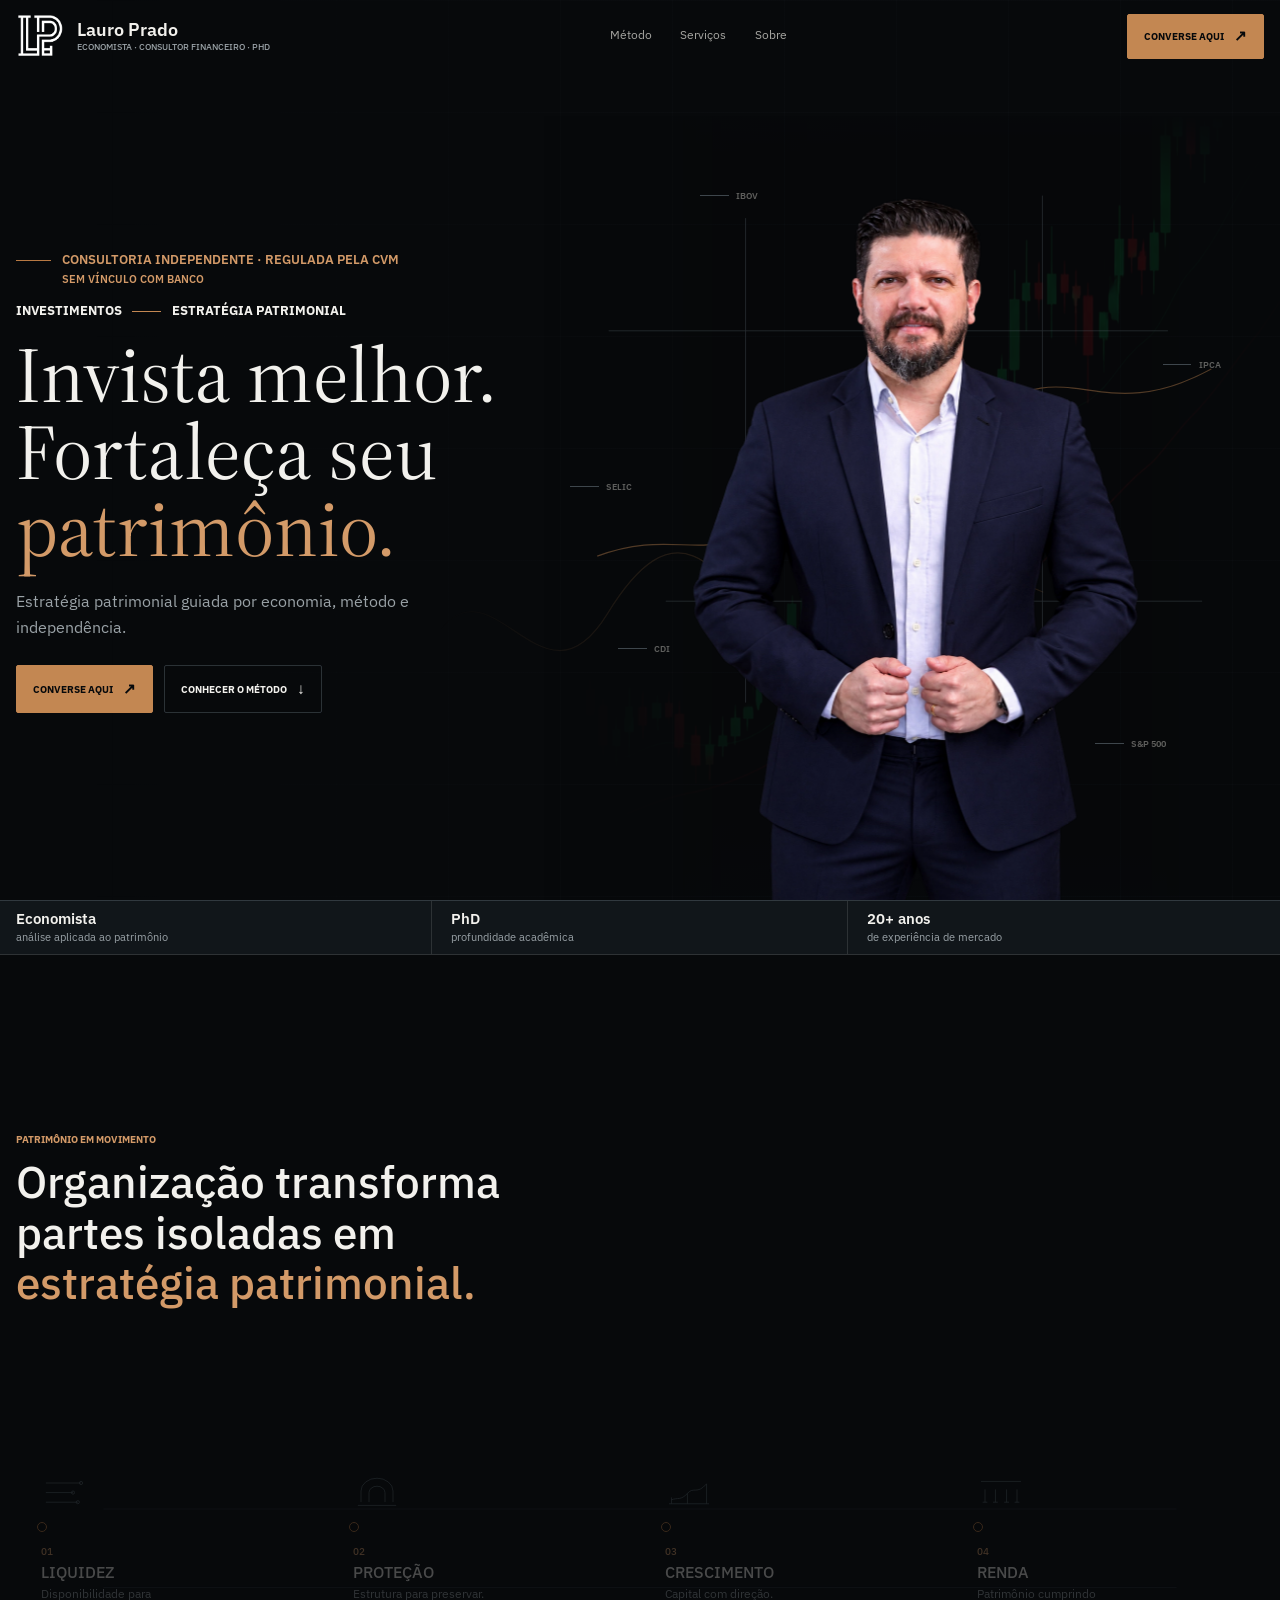
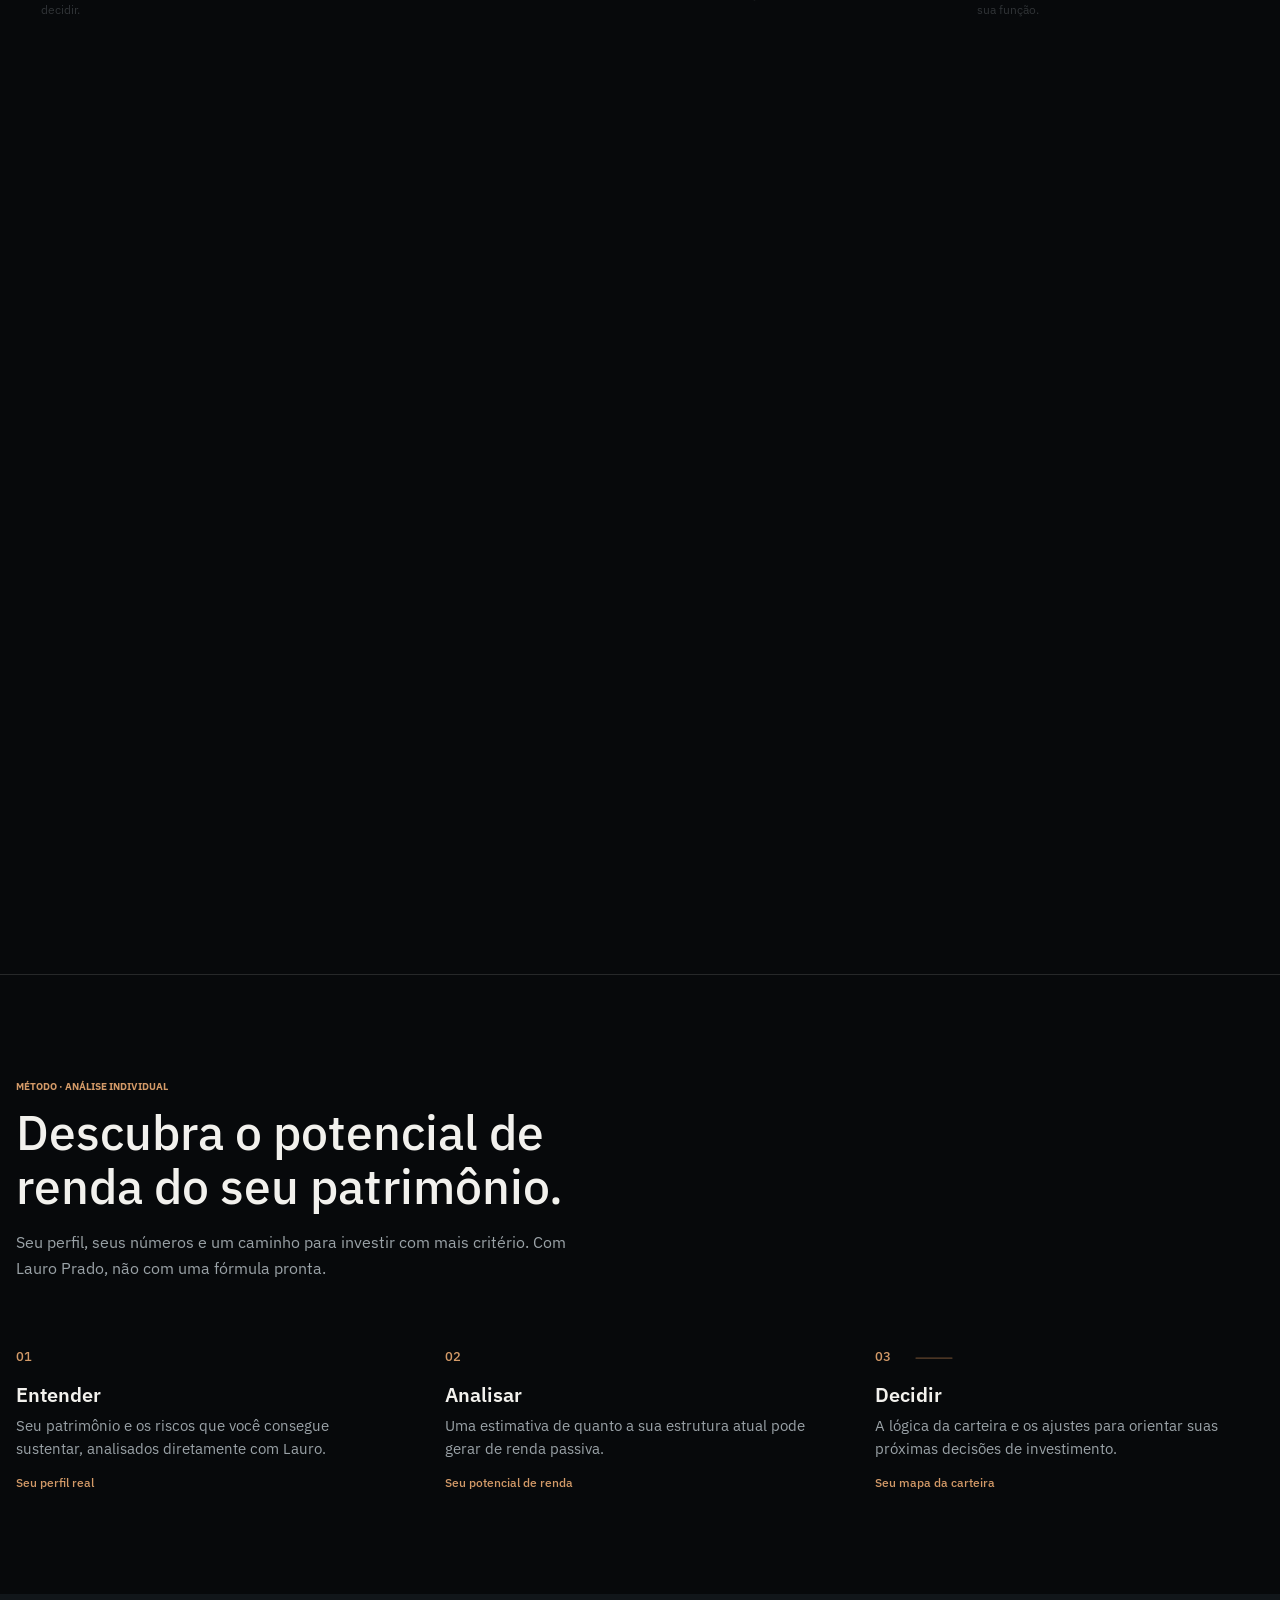
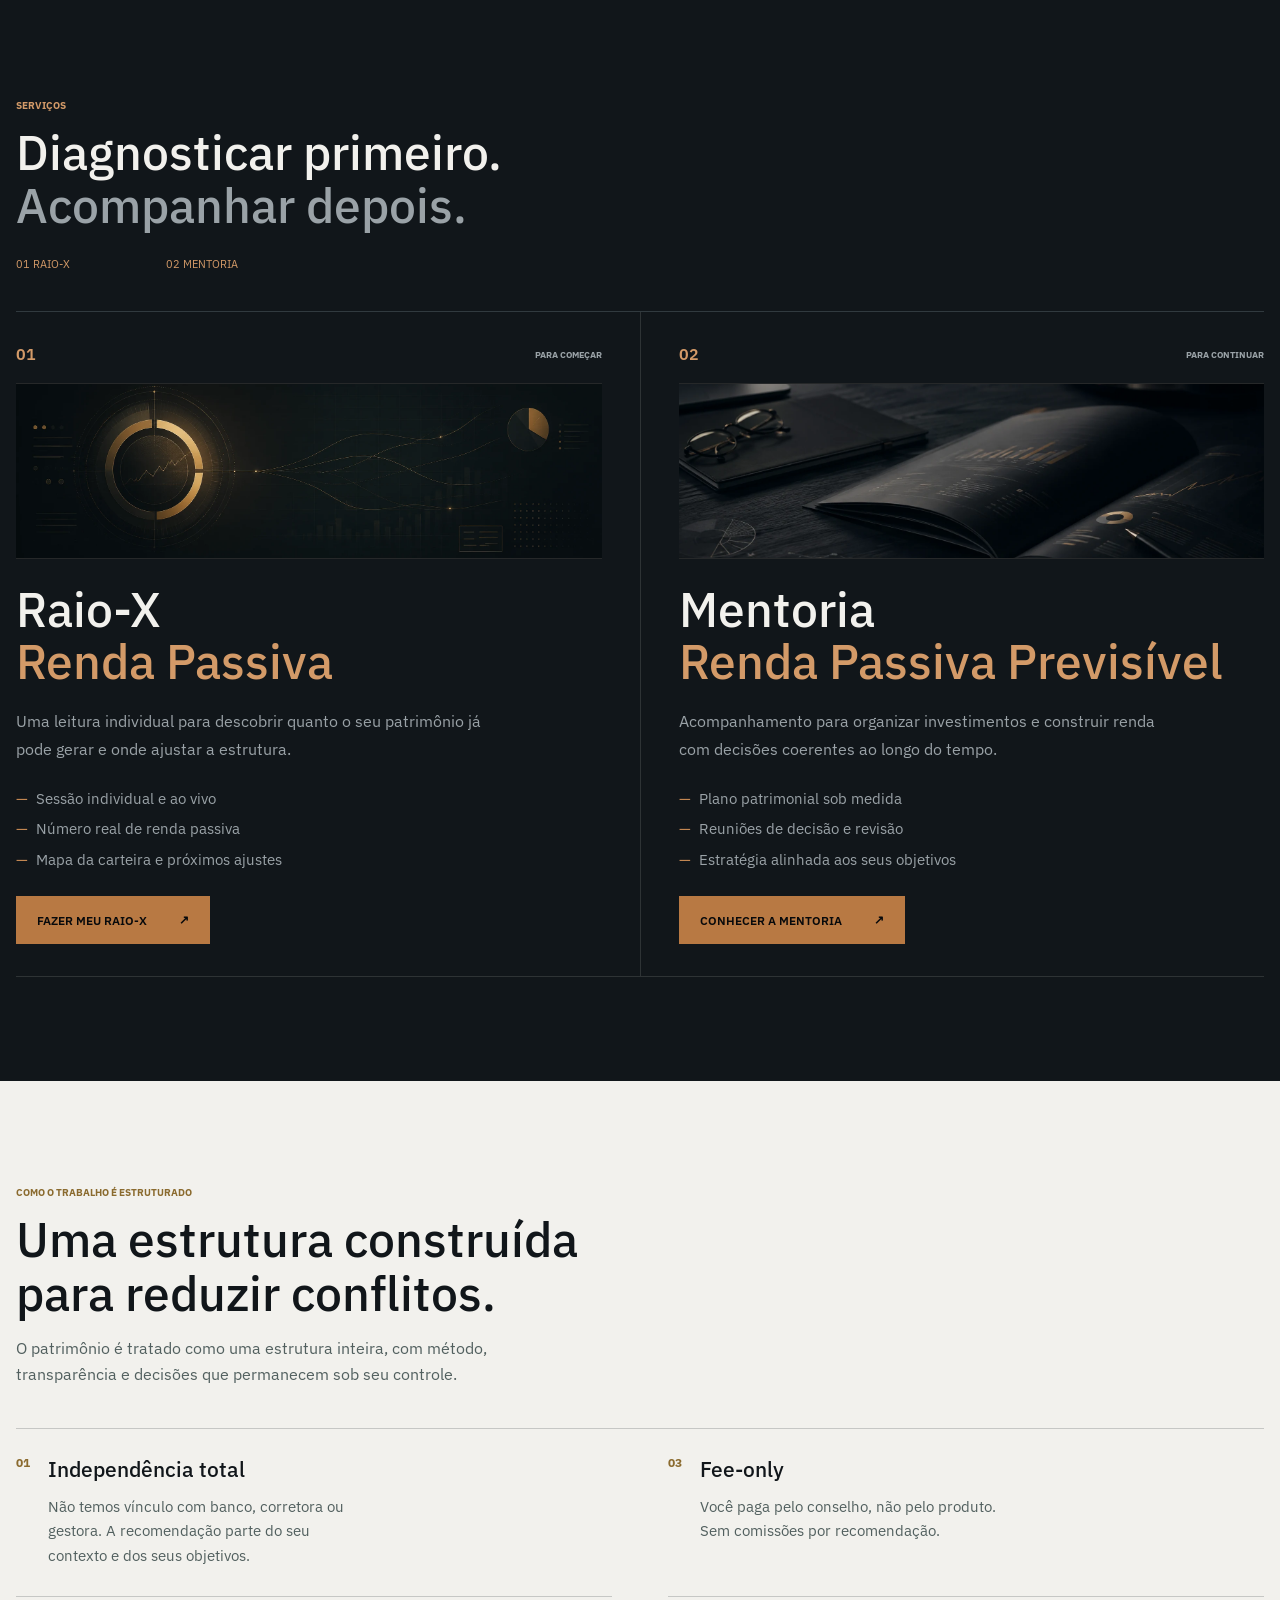
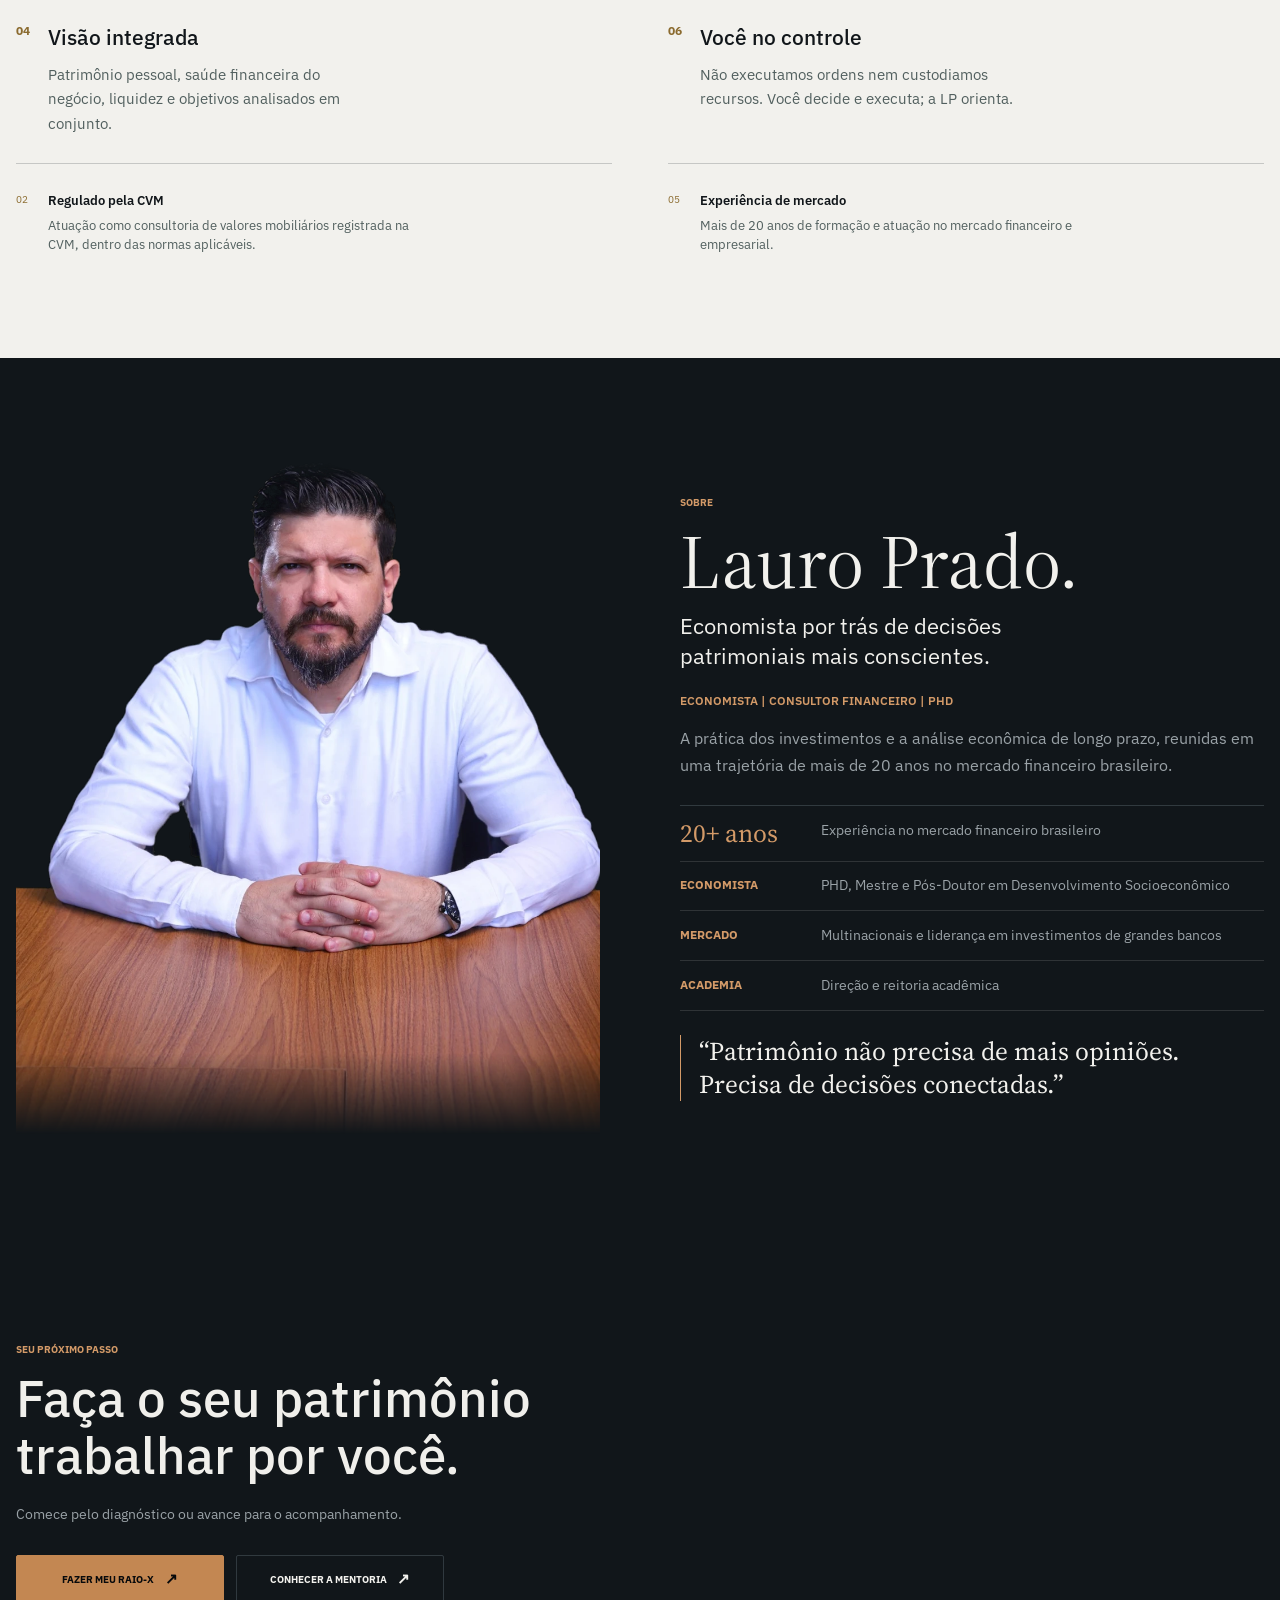
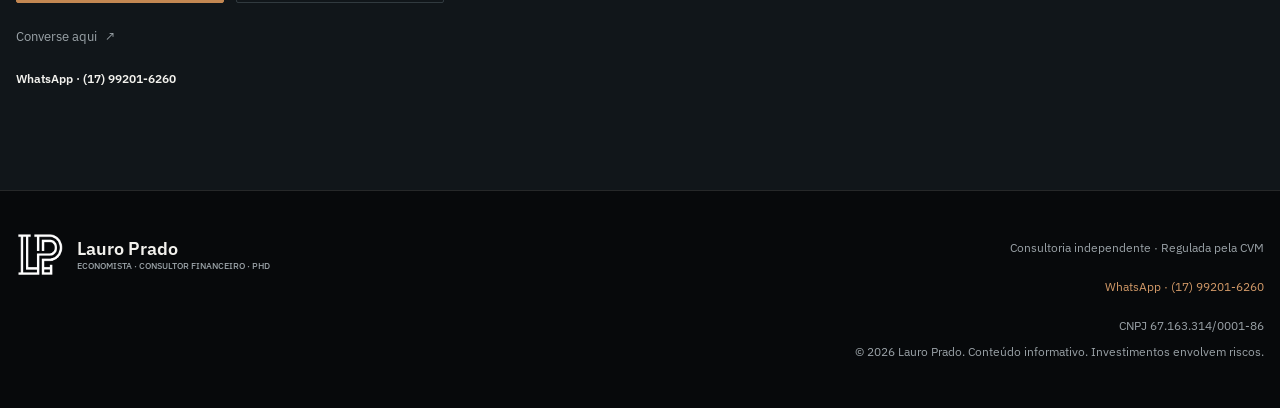
<file: index.html>
<!DOCTYPE html><html lang="pt-BR"><head><meta charset="UTF-8"><meta name="viewport" content="width=device-width"><meta name="theme-color" content="#07090B"><meta name="referrer" content="strict-origin-when-cross-origin"><meta name="description" content="Estratégia independente para organizar investimentos e transformar patrimônio em renda passiva previsível."><meta property="og:title" content="Lauro Prado | Invista melhor. Fortaleça seu patrimônio."><meta property="og:description" content="Organize seus investimentos, reduza decisões no escuro e busque crescimento patrimonial com estratégia."><meta property="og:image" content="/og.png"><link rel="preconnect" href="https://fonts.googleapis.com"><link rel="preconnect" href="https://fonts.gstatic.com" crossorigin><link rel="stylesheet" href="https://fonts.googleapis.com/css2?family=IBM+Plex+Sans:wght@400;500;600;700&family=Source+Serif+4:opsz,wght@8..60,400;8..60,500;8..60,600&display=swap"><title>Lauro Prado | Invista melhor. Fortaleça seu patrimônio.</title><link rel="stylesheet" href="/assets/index.ELsIcAwM.css"></head><body><header class="site-header"><a class="brand" href="#inicio" aria-label="Lauro Prado, início"><span class="brand-mark"><img src="/logo-mark-transparent.png" alt=""></span><span class="brand-name"><strong>Lauro Prado</strong><small>Economista · Consultor financeiro · PHD</small></span></a><nav class="desktop-nav" aria-label="Navegação principal"><a href="#metodo">Método</a><a href="#solucoes">Serviços</a><a href="#sobre">Sobre</a></nav><a class="header-cta" href="https://wa.me/5517992016260?text=Ol%C3%A1%2C%20Lauro.%20Gostaria%20de%20conversar%20sobre%20meu%20patrim%C3%B4nio." target="_blank" rel="noopener noreferrer">Converse aqui <span aria-hidden="true">↗︎</span></a><button class="menu-button" type="button" aria-label="Abrir menu" aria-controls="mobile-menu" aria-expanded="false"><span></span><span></span></button><nav id="mobile-menu" class="mobile-menu" aria-label="Menu mobile"><a href="#metodo">Método</a><a href="#solucoes">Serviços</a><a href="#sobre">Sobre</a><a class="header-cta" href="https://wa.me/5517992016260?text=Ol%C3%A1%2C%20Lauro.%20Gostaria%20de%20conversar%20sobre%20meu%20patrim%C3%B4nio." target="_blank" rel="noopener noreferrer">Converse aqui <span aria-hidden="true">↗︎</span></a></nav></header><main><section id="inicio" class="hero"><div class="hero-market" aria-hidden="true"><img src="/market-candles-hero.webp" alt="" width="1024" height="1400"></div><div class="hero-intelligence economic-intelligence-layer" aria-hidden="true"><span data-market="IBOV">IBOV</span><span data-market="IPCA">IPCA</span><span data-market="CDI">CDI</span><span data-market="S&P 500">S&amp;P 500</span><span data-market="SELIC">SELIC</span><svg class="economic-contours" viewBox="0 0 600 600" preserveAspectRatio="none"><path d="M40 180 H530 M90 420 H560 M160 80 V510 M420 60 V540"></path><path class="economic-curve" d="M30 380 C110 350 130 402 210 326 S310 312 375 254 S470 268 568 214"></path><circle cx="210" cy="326" r="3"></circle><circle cx="375" cy="254" r="3"></circle></svg></div><svg class="decision-line decision-line-hero" viewBox="0 0 1000 240" preserveAspectRatio="none" aria-hidden="true"><path class="decision-path" d="M0 128 C68 32 126 221 204 102 S332 36 402 144 S526 198 592 116 S704 70 772 104 S886 86 1000 72"></path></svg><div class="hero-copy"><p class="hero-regulatory"><span><strong>Consultoria independente · Regulada pela CVM</strong><small>Sem vínculo com banco</small></span></p><p class="eyebrow hero-eyebrow">Investimentos <i></i> Estratégia patrimonial</p><h1><span class="hero-title-line">Invista melhor.</span><span class="hero-title-line">Fortaleça seu</span><span class="hero-title-line"><em>patrimônio.</em></span></h1><p class="hero-lead">Estratégia patrimonial guiada por economia, método e independência.</p><div class="hero-actions"><a class="button button-gold" href="https://wa.me/5517992016260?text=Ol%C3%A1%2C%20Lauro.%20Gostaria%20de%20conversar%20sobre%20meu%20patrim%C3%B4nio." target="_blank" rel="noopener noreferrer">Converse aqui <span aria-hidden="true">↗︎</span></a><a class="button button-ghost" href="#metodo">Conhecer o método <span aria-hidden="true">↓</span></a></div></div><div class="hero-person"><picture><source media="(max-width: 719px)" srcset="/consultor-terno-final-560.webp"><img src="/consultor-terno-final-960.webp" alt="Lauro Prado, economista e estrategista patrimonial" width="960" height="1440" fetchpriority="high"></picture></div></section><section id="credenciais" class="authority-strip" aria-label="Credenciais de Lauro Prado"><div data-reveal><strong>Economista</strong><span>análise aplicada ao patrimônio</span></div><div data-reveal><strong>PhD</strong><span>profundidade acadêmica</span></div><div data-reveal><strong>20+ anos</strong><span>de experiência de mercado</span></div></section><section class="wealth-flow" aria-labelledby="wealth-flow-title"><div class="wealth-flow-sticky"><div class="wealth-flow-inner"><div class="wealth-copy"><p class="eyebrow">Patrimônio em movimento</p><h2 id="wealth-flow-title">Organização transforma partes isoladas em <em>estratégia patrimonial.</em></h2></div><div class="wealth-system" aria-label="Liquidez, proteção, crescimento e renda conectados em um sistema patrimonial"><svg class="wealth-diagram wealth-diagram-desktop" viewBox="0 0 1000 300" preserveAspectRatio="none" aria-hidden="true"><path class="wealth-guide" d="M70 150 H930 M70 220 H930"></path><path class="wealth-evolution" d="M20 66 C110 56 174 72 248 45 S366 38 438 43 S548 26 610 31 S732 14 796 19 S914 4 974 9"></path><path class="wealth-segment wealth-segment-1" d="M20 160 C100 160 180 132 270 160"></path><path class="wealth-segment wealth-segment-2" d="M270 160 C358 160 430 186 520 160"></path><path class="wealth-segment wealth-segment-3" d="M520 160 C610 160 680 132 770 160"></path></svg><svg class="wealth-diagram wealth-diagram-mobile" viewBox="0 0 320 600" preserveAspectRatio="none" aria-hidden="true"><path class="wealth-guide" d="M24 55 V541"></path><path class="wealth-evolution" d="M232 590 C246 534 226 480 250 428 S236 336 256 290 S244 210 263 150 S254 86 272 28"></path><path class="wealth-segment wealth-segment-1" d="M24 55 C24 112 38 160 24 217"></path><path class="wealth-segment wealth-segment-2" d="M24 217 C24 274 10 322 24 379"></path><path class="wealth-segment wealth-segment-3" d="M24 379 C24 436 38 484 24 541"></path></svg><ol class="wealth-nodes"><li class="wealth-node node-liquidez" data-wealth-node="liquidez"><span>01</span><strong>Liquidez</strong><small>Disponibilidade para decidir.</small><svg class="wealth-symbol" viewBox="0 0 60 44" aria-hidden="true"><path d="M6 10 H50 M6 22 H40 M6 34 H46"></path><circle cx="50" cy="10" r="2"></circle><circle cx="40" cy="22" r="2"></circle><circle cx="46" cy="34" r="2"></circle></svg></li><li class="wealth-node node-protecao" data-wealth-node="protecao"><span>02</span><strong>Proteção</strong><small>Estrutura para preservar.</small><svg class="wealth-symbol" viewBox="0 0 60 44" aria-hidden="true"><path d="M10 34 V20 A20 16 0 0 1 50 20 V34 M20 34 V22 A10 8 0 0 1 40 22 V34"></path><path d="M6 38 H54"></path></svg></li><li class="wealth-node node-crescimento" data-wealth-node="crescimento"><span>03</span><strong>Crescimento</strong><small>Capital com direção.</small><svg class="wealth-symbol" viewBox="0 0 60 44" aria-hidden="true"><path d="M5 36 H55 M8 31 C16 28 20 32 28 23 S40 25 52 11"></path><path d="M8 28 V36 M28 23 V36 M52 11 V36"></path></svg></li><li class="wealth-node node-renda" data-wealth-node="renda"><span>04</span><strong>Renda</strong><small>Patrimônio cumprindo sua função.</small><svg class="wealth-symbol" viewBox="0 0 60 44" aria-hidden="true"><path d="M5 8 H55 M10 18 V34 M23 18 V34 M37 18 V34 M50 18 V34 M7 34 H13 M20 34 H26 M34 34 H40 M47 34 H53"></path></svg></li></ol></div><p class="wealth-conclusion">Quando cada parte tem uma função, o patrimônio trabalha como um sistema.</p></div></div></section><section id="metodo" class="method section-dark"><div class="method-layout"><div class="section-heading" data-reveal><p class="eyebrow">Método · Análise individual</p><h2>Descubra o potencial de renda do seu patrimônio.</h2><p>Seu perfil, seus números e um caminho para investir com mais critério. Com Lauro Prado, não com uma fórmula pronta.</p></div><div class="steps-list"><svg class="decision-line decision-line-method method-line-desktop" viewBox="0 0 900 30" preserveAspectRatio="none" aria-hidden="true"><path class="decision-path" d="M0 15 H900"></path></svg><svg class="decision-line decision-line-method method-line-mobile" viewBox="0 0 24 460" preserveAspectRatio="none" aria-hidden="true"><path class="decision-path" d="M12 0 V460"></path></svg><article class="step" data-reveal><span>01</span><div><h3>Entender</h3><p>Seu patrimônio e os riscos que você consegue sustentar, analisados diretamente com Lauro.</p><strong class="step-outcome">Seu perfil real</strong></div></article><article class="step" data-reveal><span>02</span><div><h3>Analisar</h3><p>Uma estimativa de quanto a sua estrutura atual pode gerar de renda passiva.</p><strong class="step-outcome">Seu potencial de renda</strong></div></article><article class="step" data-reveal><span>03</span><div><h3>Decidir</h3><p>A lógica da carteira e os ajustes para orientar suas próximas decisões de investimento.</p><strong class="step-outcome">Seu mapa da carteira</strong></div></article></div></div></section><section id="solucoes" class="solutions section-light"><div class="section-heading" data-reveal><p class="eyebrow">Serviços</p><h2 class="service-transition"><span>Diagnosticar primeiro.</span><span>Acompanhar depois.</span></h2><div class="service-journey" aria-label="Do Raio-X à mentoria"><span>01 Raio-X</span><i aria-hidden="true"></i><span>02 Mentoria</span></div></div><div class="offer-grid"><article class="offer offer-featured" data-reveal><div class="offer-top"><span class="offer-index">01</span><span class="offer-tag">Para começar</span></div><div class="offer-visual offer-visual-raiox"><img src="/raio-x-renda-passiva.webp" alt="Visualização patrimonial do Raio-X Renda Passiva" width="1800" height="600" loading="lazy"></div><h3>Raio-X<br><em>Renda Passiva</em></h3><p>Uma leitura individual para descobrir quanto o seu patrimônio já pode gerar e onde ajustar a estrutura.</p><ul class="offer-points"><li>Sessão individual e ao vivo</li><li>Número real de renda passiva</li><li>Mapa da carteira e próximos ajustes</li></ul><a class="product-button" href="https://raio-x.lauroprado.com.br/">Fazer meu Raio-X <span aria-hidden="true">↗︎</span></a></article><article class="offer offer-consulting" data-reveal><div class="offer-top"><span class="offer-index">02</span><span class="offer-tag">Para continuar</span></div><div class="offer-visual offer-visual-mentoria"><img src="/mentoria-renda-previsivel.webp" alt="Relatório de investimentos aberto sobre uma mesa de trabalho" width="1680" height="972" loading="lazy"></div><h3>Mentoria<br><em>Renda Passiva Previsível</em></h3><p>Acompanhamento para organizar investimentos e construir renda com decisões coerentes ao longo do tempo.</p><ul class="offer-points"><li>Plano patrimonial sob medida</li><li>Reuniões de decisão e revisão</li><li>Estratégia alinhada aos seus objetivos</li></ul><a class="product-button" href="https://www.lauroprado.com.br/reuniao">Conhecer a mentoria <span aria-hidden="true">↗︎</span></a></article></div></section><section id="diferenciais" class="differentials section-light"><div class="section-heading" data-reveal><p class="eyebrow">Como o trabalho é estruturado</p><h2>Uma estrutura construída para reduzir conflitos.</h2><p>O patrimônio é tratado como uma estrutura inteira, com método, transparência e decisões que permanecem sob seu controle.</p></div><div class="differential-grid"><article data-reveal><span>01</span><h3>Independência total</h3><p>Não temos vínculo com banco, corretora ou gestora. A recomendação parte do seu contexto e dos seus objetivos.</p></article><article data-reveal><span>03</span><h3>Fee-only</h3><p>Você paga pelo conselho, não pelo produto. Sem comissões por recomendação.</p></article><article data-reveal><span>04</span><h3>Visão integrada</h3><p>Patrimônio pessoal, saúde financeira do negócio, liquidez e objetivos analisados em conjunto.</p></article><article data-reveal><span>06</span><h3>Você no controle</h3><p>Não executamos ordens nem custodiamos recursos. Você decide e executa; a LP orienta.</p></article></div><div class="trust-notes"><article data-reveal><span>02</span><h3>Regulado pela CVM</h3><p>Atuação como consultoria de valores mobiliários registrada na CVM, dentro das normas aplicáveis.</p></article><article data-reveal><span>05</span><h3>Experiência de mercado</h3><p>Mais de 20 anos de formação e atuação no mercado financeiro e empresarial.</p></article></div></section><section id="sobre" class="about section-light"><div class="about-photo" data-reveal><picture><source media="(max-width: 719px)" srcset="/consultor-mesa-720.webp"><img src="/consultor-mesa-1200.webp" alt="Lauro Prado sentado à mesa" width="1200" height="1188" loading="lazy"></picture></div><div class="about-copy" data-reveal><p class="eyebrow">Sobre</p><h2>Lauro Prado.</h2><p class="about-kicker">Economista por trás de decisões patrimoniais mais conscientes.</p><p class="about-role">Economista | Consultor financeiro | PHD</p><p class="about-intro">A prática dos investimentos e a análise econômica de longo prazo, reunidas em uma trajetória de mais de 20 anos no mercado financeiro brasileiro.</p><dl class="about-facts"><div><dt>20+ anos</dt><dd>Experiência no mercado financeiro brasileiro</dd></div><div><dt>Economista</dt><dd>PHD, Mestre e Pós-Doutor em Desenvolvimento Socioeconômico</dd></div><div><dt>Mercado</dt><dd>Multinacionais e liderança em investimentos de grandes bancos</dd></div><div><dt>Academia</dt><dd>Direção e reitoria acadêmica</dd></div></dl><blockquote>“Patrimônio não precisa de mais opiniões. Precisa de decisões conectadas.”</blockquote></div></section><section class="final-cta"><svg class="decision-line decision-line-final" viewBox="0 0 1000 160" preserveAspectRatio="none" aria-hidden="true"><path class="decision-path" d="M0 104 C138 78 236 116 342 92 S558 84 674 78 S862 69 1000 64"></path></svg><div data-reveal><p class="eyebrow">Seu próximo passo</p><h2>Faça o seu patrimônio trabalhar por você.</h2><p>Comece pelo diagnóstico ou avance para o acompanhamento.</p><div class="final-routes"><a class="button button-gold" href="https://raio-x.lauroprado.com.br/">Fazer meu Raio-X <span aria-hidden="true">↗︎</span></a><a class="button button-ghost" href="https://www.lauroprado.com.br/reuniao">Conhecer a mentoria <span aria-hidden="true">↗︎</span></a></div><a class="cta-contact" href="https://wa.me/5517992016260?text=Ol%C3%A1%2C%20Lauro.%20Gostaria%20de%20conversar%20sobre%20meu%20patrim%C3%B4nio." target="_blank" rel="noopener noreferrer">Converse aqui <span aria-hidden="true">↗︎</span></a><span class="cta-phone">WhatsApp · (17) 99201-6260</span></div></section></main><footer class="site-footer"><a class="brand" href="#inicio"><span class="brand-mark"><img src="/logo-mark-transparent.png" alt=""></span><span class="brand-name"><strong>Lauro Prado</strong><small>Economista · Consultor financeiro · PHD</small></span></a><div class="footer-legal"><p>Consultoria independente · Regulada pela CVM</p><a href="tel:+5517992016260">WhatsApp · (17) 99201-6260</a><small>CNPJ 67.163.314/0001-86</small><small>© 2026 Lauro Prado. Conteúdo informativo. Investimentos envolvem riscos.</small></div></footer><script type="module" src="/assets/index.astro_astro_type_script_index_0_lang.7H8ovgDv.js"></script></body></html>
</file>
<file: assets/index.ELsIcAwM.css>
:root{--navy:#07090b;--surface:#11161a;--surface-strong:#11161a;--ink:#f2f1ed;--steel:#5e6b73;--muted:#9aa2a7;--paper:#f2f1ed;--paper-ink:#11161a;--accent:#c38752;--accent-strong:#d39a68;--brass:#b87943;--gold:var(--accent);--gold-soft:var(--accent-strong);--line:#5e6b736b;--line-soft:#f2f1ed21;--sans:"IBM Plex Sans", Arial, sans-serif;--display:"Source Serif 4", Georgia, serif}*{box-sizing:border-box}html{scroll-behavior:smooth;background:var(--navy)}body{background:var(--navy);min-width:0;color:var(--ink);font-family:var(--sans);-webkit-font-smoothing:antialiased;margin:0;overflow-x:hidden}a{color:inherit;text-decoration:none}button{font:inherit}img{max-width:100%;display:block}section[id]{scroll-margin-top:5.2rem}[data-reveal]{opacity:1}a:focus-visible,button:focus-visible{outline:2px solid var(--accent-strong);outline-offset:4px}.site-header{z-index:30;background:0 0;border-bottom:1px solid #0000;grid-template-columns:1fr auto;align-items:center;width:100%;min-height:4.5rem;padding:0 max(.85rem,50% - 39rem);transition:background .24s,border-color .24s,backdrop-filter .24s;display:grid;position:fixed;top:0;left:0}.site-header.is-scrolled{border-color:var(--line-soft);backdrop-filter:blur(10px);background:#07090bf0}.brand{align-items:center;gap:.78rem;width:max-content;display:inline-flex}.brand-mark{flex:none;place-items:center;width:3.05rem;height:3.05rem;display:grid;overflow:hidden}.brand-mark img{object-fit:contain;width:100%;height:100%}.brand-name strong{color:var(--ink);letter-spacing:0;font-size:1.15rem;font-weight:600;line-height:1;display:block}.brand-name small{color:var(--muted);letter-spacing:0;text-transform:uppercase;white-space:nowrap;margin-top:.28rem;font-size:.57rem;font-weight:500;line-height:1.15;display:block}.desktop-nav,.site-header>.header-cta{display:none}.desktop-nav a{color:#f2f0e9ad;font-size:.72rem;transition:color .2s}.desktop-nav a:hover{color:var(--ink)}.menu-button{border:1px solid var(--line);width:2.75rem;height:2.75rem;color:var(--gold-soft);background:#11161a94;border-radius:2px;place-content:center;gap:.36rem;display:grid}.menu-button span{background:currentColor;width:1.1rem;height:1px;display:block}.mobile-menu{border-bottom:1px solid var(--line);background:#07090bfa;padding:.55rem .85rem .85rem;display:none;position:absolute;top:100%;left:0;right:0}.mobile-menu.is-open{display:grid}.mobile-menu a:not(.header-cta){border-bottom:1px solid var(--line-soft);color:var(--ink);padding:.85rem 0;font-size:.82rem}.header-cta,.button{border:1px solid var(--accent);letter-spacing:0;text-transform:uppercase;border-radius:2px;justify-content:center;align-items:center;gap:.65rem;min-height:3rem;padding:0 1rem;font-size:.65rem;font-weight:700;transition:color .18s,background .18s,transform .18s;display:inline-flex}.header-cta:hover,.button:hover{transform:translateY(-1px)}.button-gold,.header-cta{background:var(--accent);color:var(--navy);box-shadow:none}.button-gold:hover,.header-cta:hover{background:var(--accent-strong)}.button-ghost{border-color:var(--line);color:var(--ink);background:0 0}.button-ghost:hover{border-color:var(--gold)}.button span,.header-cta span,.product-button span,.text-link span{font-variant-emoji:text;font-family:Arial,sans-serif}.button span,.header-cta span{font-size:.95rem}.eyebrow{color:var(--accent-strong);letter-spacing:0;text-transform:uppercase;margin:0;font-size:.61rem;font-weight:700;line-height:1.55}.hero{isolation:isolate;background:var(--navy);grid-template-columns:minmax(0,.88fr) minmax(0,1.12fr);align-items:center;min-height:100svh;padding:5.5rem max(.9rem,50% - 39rem) 0;display:grid;position:relative;overflow:hidden}.hero:before{z-index:-2;content:"";background-image:linear-gradient(#5e6b7309 1px,#0000 1px),linear-gradient(90deg,#5e6b7308 1px,#0000 1px);background-size:7rem 7rem;position:absolute;inset:0;mask-image:linear-gradient(90deg,#0000 5%,#000 50% 100%)}.hero-copy{z-index:5;max-width:38rem;padding:2rem 0 3.5rem;position:relative}.hero-regulatory{color:var(--accent-strong);text-transform:uppercase;align-items:flex-start;gap:.7rem;margin:0 0 .9rem;font-size:.8rem;font-weight:600;line-height:1.4;display:flex}.hero-regulatory:before{background:var(--brass);content:"";flex:none;width:2.2rem;height:1px;margin-top:.65em}.hero-regulatory span{gap:.18rem;display:grid}.hero-regulatory strong{color:var(--accent-strong);font:inherit}.hero-regulatory small{color:var(--accent-strong);font-size:.67rem;font-weight:600;line-height:1.4}.hero-copy .eyebrow{color:var(--ink);flex-wrap:wrap;align-items:center;gap:.65rem;font-size:.8rem;display:flex}.hero-copy .eyebrow i{background:var(--accent);width:1.8rem;height:1px}.hero h1{max-width:none;color:var(--ink);font-family:var(--display);letter-spacing:0;margin:1rem 0 0;font-size:3rem;font-weight:400;line-height:.98}.hero-title-line{white-space:nowrap;display:block;overflow:visible}.hero h1 em{color:var(--accent-strong);font-style:normal}.hero-lead{max-width:30rem;color:var(--muted);margin:1.35rem 0 0;font-size:1rem;line-height:1.58}.hero-actions{flex-wrap:wrap;gap:.65rem;margin-top:1.55rem;display:flex}.hero-market{z-index:0;opacity:.12;pointer-events:none;position:absolute;inset:7.25rem -2rem 0 42%;overflow:hidden;mask-image:linear-gradient(90deg,#0000 0%,#000 24% 78%,#0000 100%)}.hero-market:before{z-index:1;content:"";background:linear-gradient(90deg, var(--navy) 0%, #07090b4d 24%, transparent 52%), linear-gradient(0deg, var(--navy) 0%, transparent 22%, transparent 90%, var(--navy) 100%);position:absolute;inset:0}.hero-market img{object-fit:cover;object-position:64% bottom;filter:saturate(.92)contrast(1.1)brightness(.9);mix-blend-mode:screen;width:100%;height:100%;transform:translate3d(var(--market-x,0), var(--market-y,0), 0)}.hero-intelligence{z-index:2;color:#eeece661;pointer-events:none;transform:translate3d(var(--data-x,0), var(--data-y,0), 0);font-size:.58rem;font-weight:600;position:absolute;inset:8rem 2rem 6rem 44%}.hero-intelligence span{align-items:center;gap:.45rem;display:flex;position:absolute}.hero-intelligence span:before{content:"";background:#5e6b73a3;width:1.8rem;height:1px}.hero-intelligence span:first-child{top:9%;left:20%}.hero-intelligence span:nth-child(2){top:34%;right:4%}.hero-intelligence span:nth-child(3){bottom:22%;left:8%}.hero-intelligence span:nth-child(4){bottom:8%;right:12%}.hero-intelligence span:nth-child(5){top:52%;left:1%}.economic-contours{z-index:-1;fill:none;width:100%;height:100%;stroke:var(--steel);stroke-width:.7px;opacity:.4;position:absolute;inset:0}.economic-contours .economic-curve{stroke:var(--accent);stroke-width:1px}.economic-contours circle{fill:var(--navy);stroke:var(--accent)}.hero-person{z-index:3;clip-path:inset(0);align-self:end;height:min(79vh,48rem);position:relative;overflow:visible}.hero-person picture{width:100%;height:100%;display:block}.hero-person img{object-fit:contain;object-position:center bottom;width:100%;height:100%}.authority-strip{z-index:6;border-top:1px solid var(--line);border-bottom:1px solid var(--line-soft);background:var(--surface);grid-template-columns:repeat(3,minmax(0,1fr));padding:0 max(.9rem,50% - 39rem);display:grid;position:relative}.authority-strip div{border-right:1px solid var(--line-soft);min-height:3.15rem;padding:.55rem 1.2rem}.authority-strip div:first-child{padding-left:0}.authority-strip div:last-child{border-right:0}.authority-strip strong{color:var(--ink);font-size:.95rem;font-weight:600;line-height:1.15;display:block}.authority-strip span{color:var(--muted);margin-top:.18rem;font-size:.7rem;line-height:1.3;display:block}.decision-line{z-index:1;pointer-events:none;position:absolute;overflow:visible}.decision-path{fill:none;stroke:var(--accent);stroke-linecap:round;stroke-width:1.25px;vector-effect:non-scaling-stroke}.decision-line-hero{opacity:.15;width:66%;height:24%;bottom:18%;right:0;mask-image:linear-gradient(90deg,#0000,#000 28% 80%,#0000)}.section-light,.section-dark{background:var(--navy);color:var(--ink)}.solutions,.method,.differentials,.about,.final-cta{padding:6.5rem max(.9rem,50% - 39rem)}.section-heading h2,.about-copy h2,.final-cta h2{color:var(--ink);font-family:var(--display);letter-spacing:0;margin:.8rem 0 0;font-weight:400;line-height:1.02}.section-heading{max-width:57rem}.section-heading h2{max-width:24ch;font-family:var(--sans);text-wrap:balance;font-size:3rem;font-weight:500;line-height:1.12}.section-heading>p:last-child{max-width:35rem;color:var(--muted);margin:1rem 0 0;font-size:1rem;line-height:1.6}.solutions{background:var(--surface)}.wealth-flow{border-bottom:1px solid var(--line-soft);background:var(--navy);height:180svh;position:relative}.wealth-flow-sticky{align-items:center;min-height:100svh;padding:5.8rem max(.9rem,50% - 39rem) 2rem;display:flex;position:sticky;top:0}.wealth-flow-inner{width:100%;max-width:78rem;margin:0 auto;position:relative}.wealth-copy{z-index:2;position:relative}.wealth-flow h2{max-width:27ch;color:var(--ink);font-family:var(--sans);text-wrap:balance;margin:.65rem 0 0;font-size:2.75rem;font-weight:500;line-height:1.15}.wealth-flow h2 em{color:var(--accent-strong);font-style:normal}.wealth-system{height:21rem;margin-top:2rem;position:relative}.wealth-diagram{width:100%;height:100%;position:absolute;inset:0;overflow:visible}.wealth-diagram-mobile{display:none}.wealth-guide{fill:none;stroke:var(--steel);stroke-width:.6px;opacity:.15;vector-effect:non-scaling-stroke}.wealth-segment,.wealth-evolution{fill:none;stroke-linecap:round}.wealth-segment{stroke:var(--brass);stroke-width:1.5px}.wealth-evolution{stroke:var(--steel);stroke-width:1.05px;opacity:0}.wealth-nodes{margin:0;padding:0;list-style:none;position:absolute;inset:0}.wealth-node{width:21%;min-height:4.6rem;color:var(--ink);opacity:.28;align-content:start;padding-top:1.1rem;display:grid;position:absolute;transform:translateY(6px)}.wealth-node:after{border:1px solid var(--brass);background:var(--navy);content:"";border-radius:50%;width:.5rem;height:.5rem;transition:background .2s;position:absolute;top:-.25rem;left:-.25rem}.wealth-node span{color:var(--accent-strong);font-size:.65rem;font-weight:500}.wealth-node strong{text-transform:uppercase;margin-top:.25rem;font-size:1rem;font-weight:500}.wealth-node small{max-width:20ch;color:var(--muted);margin-top:.25rem;font-size:.72rem;line-height:1.4}.wealth-node.is-active:after{background:var(--accent)}.wealth-symbol{fill:none;width:3rem;height:2.2rem;stroke:var(--steel);stroke-width:1px;transition:stroke .2s;position:absolute;bottom:calc(100% + 1rem);left:0}.wealth-node.is-active .wealth-symbol{stroke:var(--accent-strong)}.node-liquidez{top:53.333%;left:2%}.node-protecao{top:53.333%;left:27%}.node-crescimento{top:53.333%;left:52%}.node-renda{top:53.333%;left:77%}.wealth-conclusion{max-width:38rem;color:var(--ink);font-family:var(--display);opacity:0;margin:.3rem 0 0 auto;font-size:1.3rem;line-height:1.35;transform:translateY(6px)}.service-transition span{display:block}.service-transition span:last-child{color:var(--muted)}.service-journey{color:var(--accent-strong);text-transform:uppercase;align-items:center;gap:1rem;margin-top:1.5rem;font-size:.7rem;display:flex}.service-journey i{background:var(--steel);width:4rem;height:1px}.offer-grid{border-top:1px solid var(--line);max-width:78rem;margin-top:2.5rem;display:grid}.offer{border-bottom:1px solid var(--line-soft);background:0 0;flex-direction:column;min-width:0;padding:2rem 0;display:flex;position:relative}.offer-top{justify-content:space-between;align-items:center;display:flex}.offer-index{color:var(--accent-strong);font-size:1rem;font-weight:600}.offer-tag{color:var(--muted);text-transform:uppercase;font-size:.55rem;font-weight:700}.offer-visual{border-top:1px solid var(--line-soft);border-bottom:1px solid var(--line-soft);background:var(--navy);height:11rem;margin-top:1.2rem;position:relative;overflow:hidden}.offer-visual img{object-fit:cover;object-position:center;width:100%;height:100%;transition:transform .25s}.offer-visual-raiox img{object-position:center}.offer-visual-mentoria img{object-position:center 58%}.offer h3{color:var(--ink);font-family:var(--sans);margin:1.45rem 0 0;font-size:2.6rem;font-weight:500;line-height:1.1}.offer h3 em{color:var(--accent-strong);font-style:normal}.offer>p{max-width:31rem;color:var(--muted);margin:1.15rem 0 0;font-size:1.02rem;line-height:1.74}.offer-points{color:var(--muted);gap:.72rem;margin:1.6rem 0 0;padding:0;font-size:.92rem;list-style:none;display:grid}.offer-points li:before{color:var(--accent);content:"—";margin-right:.5rem}.text-link{border-bottom:1px solid var(--accent);width:max-content;color:var(--accent-strong);text-transform:uppercase;align-items:center;gap:.45rem;margin-top:1.8rem;padding-bottom:.35rem;font-size:.67rem;font-weight:700;display:inline-flex}.text-link span{font-size:.9rem}.product-button{border:1px solid var(--brass);background:var(--brass);width:max-content;min-height:3rem;color:var(--navy);text-transform:uppercase;justify-content:space-between;align-items:center;gap:2rem;margin-top:1.7rem;padding:0 1.25rem;font-size:.72rem;font-weight:600;transition:background .25s,border-color .25s;display:inline-flex}.product-button span,.button span,.cta-contact span{transition:transform .25s;display:inline-block}@media (hover:hover) and (pointer:fine){.product-button:hover{border-color:var(--accent-strong);background:var(--accent-strong)}.product-button:hover span,.button:hover span,.cta-contact:hover span{transform:translate(4px)}.offer:hover .offer-visual img{transform:scale(1.015)}}.method{background:var(--navy)}.method-layout{gap:3.5rem;max-width:78rem;margin:0 auto;display:grid}.method .section-heading h2{font-size:3rem}.steps-list{padding-left:0;display:grid;position:relative}.decision-line-method{opacity:.55;width:1px;height:calc(100% - 3rem);top:1.5rem;bottom:1.5rem;left:.68rem}.method-line-desktop{display:none}.step{grid-template-columns:2.4rem 1fr;gap:.9rem;padding:1.3rem 0;display:grid;position:relative}.step>span{z-index:2;background:var(--navy);width:max-content;height:max-content;color:var(--accent-strong);padding:.15rem 0;font-size:.82rem;font-weight:500;position:relative}.step h3{color:var(--ink);margin:0;font-size:1.28rem;font-weight:600}.step p{max-width:31rem;color:var(--muted);margin:.45rem 0 0;font-size:.92rem;line-height:1.55}.step-outcome{color:var(--accent-strong);margin-top:.8rem;font-size:.78rem;font-weight:500;display:block}.about{background:var(--surface);gap:3.2rem;display:grid}.about-photo{min-height:30rem;position:relative;overflow:hidden;mask-image:linear-gradient(#0000,#000 3% 88%,#0000)}.about-photo picture,.about-photo img{width:100%;height:100%;min-height:30rem}.about-photo img{object-fit:cover;object-position:center}.about-copy{align-self:center;max-width:38rem}.about-copy h2{font-size:4.75rem}.about-kicker{max-width:30ch;color:var(--ink);font-family:var(--sans);margin:.65rem 0 1.3rem;font-size:1.35rem;line-height:1.4}.about-role{text-transform:uppercase;font-weight:600;color:var(--accent-strong)!important;font-size:.78rem!important}.about-intro{max-width:37rem;color:var(--muted);margin:1.1rem 0 0;font-size:.98rem;line-height:1.68}.about-emphasis{max-width:37rem;color:var(--ink);margin:1.1rem 0 0;font-size:1rem;font-weight:600;line-height:1.62}.about-copy blockquote{border-left:1px solid var(--accent-strong);color:var(--ink);font-family:var(--display);margin:1.5rem 0 0;padding-left:1.1rem;font-size:1.6rem;line-height:1.3}.about-facts{border-top:1px solid var(--line);margin:1.7rem 0 0;display:grid}.about-facts div{border-bottom:1px solid var(--line-soft);grid-template-columns:8rem 1fr;gap:.8rem;padding:.9rem 0;display:grid}.about-facts div:first-child dt{font-family:var(--display);text-transform:none;font-size:1.6rem;font-weight:400;line-height:1}.about-facts dt{color:var(--gold-soft);text-transform:uppercase;font-size:.78rem;font-weight:700}.about-facts dd{color:var(--muted);margin:0;font-size:.86rem;line-height:1.45}.differentials{background:var(--paper);color:var(--paper-ink)}.differentials .eyebrow{color:#8b6b2f}.differentials .section-heading h2{color:var(--paper-ink)}.differentials .section-heading>p:last-child{color:#52605f;font-size:1rem}.differential-grid{border-top:1px solid #14202433;gap:0 3.5rem;max-width:78rem;margin-top:2.5rem;display:grid}.differential-grid article{border-bottom:1px solid #14202433;grid-template-columns:2rem 1fr;align-content:start;min-width:0;padding:1.75rem 0;display:grid}.differential-grid article>span{color:#8b6b2f;font-size:.72rem;font-weight:700;line-height:1}.differential-grid h3{color:var(--paper-ink);margin:0;font-size:1.3rem;font-weight:500;line-height:1.25}.differential-grid p{color:#52605f;grid-column:2;max-width:36ch;margin:.7rem 0 0;font-size:.96rem;line-height:1.6}.trust-notes{gap:1.5rem 3.5rem;margin-top:1.75rem;display:grid}.trust-notes article{grid-template-columns:2rem 1fr;align-content:start;display:grid}.trust-notes span{color:#8b6b2f;font-size:.65rem}.trust-notes h3{margin:0;font-size:.82rem;font-weight:600}.trust-notes p{color:#52605f;grid-column:2;max-width:48ch;margin:.4rem 0 0;font-size:.8rem;line-height:1.5}.final-cta{background:var(--surface-strong);position:relative;overflow:hidden}.final-cta>div{z-index:1;max-width:62rem;position:relative}.final-cta h2{max-width:22ch;font-family:var(--sans);font-size:3.2rem;font-weight:500;line-height:1.12}.final-cta>div>p:not(.eyebrow){max-width:34rem;color:var(--muted);margin:1.1rem 0 0;font-size:.9rem;line-height:1.7}.final-routes{flex-wrap:wrap;gap:.75rem;margin-top:1.75rem;display:flex}.final-routes .button{min-width:13rem;min-height:3rem}.cta-contact{min-height:2.75rem;color:var(--muted);align-items:center;gap:.5rem;margin-top:.75rem;font-size:.8rem;display:inline-flex}.cta-phone{color:var(--ink);margin-top:.75rem;font-size:.76rem;font-weight:600;display:block}.cta-meta{width:max-content;color:var(--muted);align-items:center;gap:.55rem;margin-top:1rem;font-size:.78rem;display:flex}.cta-meta i{background:var(--accent);width:1.4rem;height:1px}.decision-line-final{opacity:.2;width:62%;height:32%;bottom:12%;right:0;mask-image:linear-gradient(90deg,#0000,#000 18%,#000)}.site-footer{border-top:1px solid var(--line-soft);background:var(--navy);color:var(--muted);gap:2.4rem;padding:2.5rem max(.9rem,50% - 39rem) 3rem;display:grid}.footer-legal p,.footer-legal small,.footer-legal a{max-width:34rem;margin:.5rem 0 0;font-size:.72rem;line-height:1.55;display:block}.footer-legal a{width:max-content;min-height:2.75rem;color:var(--accent-strong);align-items:center;display:inline-flex}.desktop-nav a:after{content:"";transform-origin:0;background:currentColor;width:100%;height:1px;margin-top:.2rem;transition:transform .18s;display:block;transform:scaleX(0)}.desktop-nav a:hover:after{transform:scaleX(1)}@media (width>=960px){.hero h1{font-size:4rem}.site-header{grid-template-columns:auto 1fr auto;min-height:4.6rem}.desktop-nav{justify-content:center;gap:clamp(1rem,2.2vw,2.25rem);display:flex}.site-header>.header-cta{min-height:2.8rem;display:inline-flex}.menu-button,.mobile-menu{display:none}.offer-grid{grid-template-columns:repeat(2,minmax(0,1fr))}.offer{padding:2rem 2.4rem 2rem 0}.offer+.offer{border-left:1px solid var(--line-soft);padding-left:2.4rem;padding-right:0}.method-layout{grid-template-columns:1fr;gap:4rem}.method .section-heading{align-self:start}.steps-list{grid-template-columns:repeat(3,minmax(0,1fr));gap:2.5rem;padding:0}.step{padding:0 1rem 0 0;display:block}.step h3{margin-top:1rem}.step>span{padding-right:1rem}.method-line-mobile{display:none}.method-line-desktop{opacity:.48;width:75%;height:1rem;display:block;top:.3rem;left:0}.about{grid-template-columns:minmax(23rem,1fr) minmax(24rem,1fr);align-items:center;gap:5rem}.about-photo,.about-photo picture,.about-photo img{min-height:42rem}.differential-grid,.trust-notes{grid-template-columns:repeat(2,minmax(0,1fr))}.final-cta .button{width:max-content}.site-footer{grid-template-columns:1fr 1fr;align-items:start;padding-bottom:3rem}.footer-legal{text-align:right;justify-self:end}}@media (width>=1200px){.hero h1{font-size:4.9rem}.offer h3{font-size:3rem}}@media (width<=719px){.site-header{min-height:4.35rem}.hero{grid-template-columns:minmax(0,32%) minmax(0,68%);align-items:start;min-height:auto;padding:5.45rem .9rem 0;display:grid}.hero:before{background-size:4rem 4rem}.hero-copy{display:contents}.hero-regulatory{grid-area:1/1/auto/-1;max-width:21rem;margin-bottom:.75rem;font-size:.76rem}.hero-regulatory:before{width:1.5rem}.hero-regulatory small{font-size:.72rem}.hero-copy .eyebrow{grid-area:2/1/auto/-1;font-size:.78rem}.hero h1{grid-area:3/1/auto/-1;max-width:none;margin-top:.75rem;font-size:3.25rem;line-height:.98}.hero-lead{z-index:5;grid-area:4/1;max-width:none;margin-top:1rem;font-size:.84rem;line-height:1.48;position:relative}.hero-actions{z-index:5;grid-area:5/1;align-self:start;gap:.45rem;width:100%;margin-top:1.15rem;display:grid;position:relative}.hero-actions .button{white-space:nowrap;min-height:2.75rem;padding:0 .2rem;font-size:.6rem}.hero-actions .button-gold span{display:none}.hero-actions .button-ghost{border-width:0 0 1px;justify-self:start;width:max-content;min-height:2.75rem;padding:0;font-size:.59rem}.hero-market{opacity:.34;inset:13rem -1rem 0 0;mask-image:linear-gradient(#0000 0%,#000 8% 90%,#0000 100%)}.hero-market:before{background:linear-gradient(90deg, #07090bf0 0%, #07090ba8 42%, #07090b14 76%), linear-gradient(0deg, var(--navy) 0%, transparent 15%, transparent 92%, var(--navy) 100%)}.hero-market img{object-fit:cover;object-position:center bottom;filter:saturate(1.14)contrast(1.18)brightness(1.04)}.hero-intelligence{opacity:.72;animation:12s ease-in-out infinite alternate market-data-drift;inset:12.5rem 0 1rem 28%}.hero-intelligence span{font-size:.5rem}.hero-intelligence span:first-child{top:12%;left:54%}.hero-intelligence span:nth-child(2){display:none}.hero-intelligence span:nth-child(3){bottom:16%;left:4%}.hero-intelligence span:nth-child(4){bottom:7%;right:2%}.decision-line-hero{opacity:.18;width:76%;height:20%;bottom:18%;right:-10%}.hero-person{grid-area:4/2/span 2;align-self:end;width:calc(100% + .45rem);height:28rem;margin:0;position:relative;bottom:auto;right:-.45rem;overflow:hidden}.hero-person picture{height:100%}.hero-person img{object-fit:contain;object-position:center bottom;width:100%;max-width:100%;height:100%;transform:none}.authority-strip{padding:0 .9rem}.authority-strip div{min-height:2.85rem;padding:.28rem .4rem}.authority-strip div:first-child{padding-left:0}.authority-strip strong{font-size:.82rem;line-height:1.15}.authority-strip span{margin-top:.15rem;font-size:.625rem;line-height:1.2}.wealth-flow{height:calc(100svh + 34rem)}.wealth-flow-sticky{align-items:center;min-height:calc(100svh - 4.5rem);padding:1.15rem .9rem;top:4.5rem}.wealth-flow h2{max-width:24ch;margin-top:.5rem;font-size:1.8rem;line-height:1.12}.wealth-system{height:20rem;margin-top:1.15rem}.wealth-diagram-desktop{display:none}.wealth-diagram-mobile{display:block}.wealth-node{text-align:left;width:auto;min-height:3.65rem;padding:.4rem 3.6rem .4rem .75rem;left:15%;right:0}.wealth-node strong{font-size:.85rem}.wealth-node small{justify-self:start;max-width:22ch;font-size:.72rem}.wealth-node:before{background:var(--brass);content:"";width:9%;height:1px;position:absolute;top:1.8rem;right:100%}.wealth-node:after{top:1.55rem;left:calc(-8.82% - .25rem);right:auto}.wealth-node .wealth-symbol{width:2.5rem;height:1.8rem;inset:1rem .25rem auto auto}.node-liquidez{top:0}.node-protecao{top:27%}.node-crescimento{top:54%}.node-renda{top:81%}.wealth-conclusion{margin-top:1.4rem;font-size:1rem;line-height:1.3}.method,.solutions{padding-top:3.35rem;padding-bottom:3.35rem}.differentials,.about,.final-cta{padding-top:3.7rem;padding-bottom:3.7rem}.section-heading h2,.method .section-heading h2{font-size:2rem;line-height:1.15}.section-heading>p:last-child{font-size:.96rem;line-height:1.5}.method-layout{gap:1.55rem}.steps-list{padding-left:0}.step{padding:1.1rem 0}.step>span{font-size:.8rem}.step h3{font-size:1.2rem}.step p{font-size:.9rem;line-height:1.5}.solutions{background:var(--surface)}.offer-grid{grid-template-columns:1fr;gap:0;margin-top:1.55rem}.offer{border:0;border-top:1px solid var(--line);min-height:0;padding:1.6rem 0}.offer:last-child{border-bottom:1px solid var(--line-soft)}.offer-top{align-items:center}.offer-index{font-size:.9rem}.offer-tag{font-size:.72rem}.offer h3{margin-top:1.05rem;font-size:2.15rem;line-height:1.08}.offer-visual{height:auto;margin-top:.9rem}.offer-visual-raiox{aspect-ratio:3}.offer-visual-mentoria{aspect-ratio:16/9}.offer-visual img{object-fit:cover;object-position:center}.offer-visual-raiox img{object-position:center center}.offer-visual-mentoria img{object-position:center 55%}.offer>p{margin-top:.9rem;font-size:.96rem;line-height:1.5}.offer-points{gap:.55rem;margin-top:1.15rem;font-size:.9rem}.product-button{width:100%;min-height:3rem;margin-top:1.25rem;font-size:.72rem}.about{gap:2.3rem}.about-photo,.about-photo picture,.about-photo img{min-height:28rem}.about-copy h2{font-size:3.5rem}.about-kicker{margin-bottom:1.1rem;font-size:1.3rem}.about-role{font-size:.82rem!important}.about-intro{font-size:.92rem;line-height:1.58}.about-emphasis{font-size:.94rem;line-height:1.55}.about-copy blockquote{font-size:1.4rem}.about-facts{margin-top:1.4rem}.about-facts div{grid-template-columns:6.5rem 1fr;padding:.85rem 0}.about-facts dt{font-size:.76rem}.about-facts dd{font-size:.85rem}.differentials .section-heading>p:last-child{display:none}.differential-grid{grid-template-columns:1fr;margin-top:1.65rem}.differential-grid article{min-height:0;padding:1.45rem 0}.differential-grid h3{margin-top:0;font-size:1.1rem}.differential-grid p{margin-top:.6rem;font-size:.9rem;line-height:1.55}.trust-notes{gap:1.5rem}.final-cta h2{font-size:2rem}.final-routes{grid-template-columns:repeat(2,minmax(0,1fr));gap:.6rem;display:grid}.final-cta .button{width:100%;min-width:0;min-height:3rem;padding:.4rem .5rem;font-size:.64rem}.final-cta>div>p:not(.eyebrow){font-size:.96rem;line-height:1.5}.cta-meta{font-size:.78rem}.decision-line-final{opacity:.16;width:100%;right:-25%}.site-footer{gap:1.5rem}.footer-legal p,.footer-legal small{font-size:.75rem}}@keyframes market-data-drift{0%{transform:translate(0,0)}to{transform:translateY(-4px)}}@media (width<=430px){.site-header{padding-right:max(1rem, env(safe-area-inset-right));padding-left:max(1rem, env(safe-area-inset-left))}.brand{gap:.62rem}.brand-mark{width:2.75rem;height:2.75rem}.brand-name strong{font-size:.94rem}.brand-name small{font-size:.62rem}.hero{padding-right:max(.9rem, env(safe-area-inset-right));padding-left:max(.9rem, env(safe-area-inset-left))}.hero h1{max-width:none;font-size:2.6rem}.hero-actions{width:100%;max-width:none}.hero-person{width:calc(100% + .45rem);height:28rem;bottom:auto;right:-.45rem}.hero-person picture{height:100%}.hero-person img{object-fit:contain;object-position:center bottom;width:100%;max-width:100%;height:100%;transform:none}.decision-line-hero{opacity:.26}}@media (width>=400px) and (width<=430px){.hero h1{font-size:2.85rem}}@media (width<=359px){.brand-name small{display:none}.brand-name strong{font-size:.9rem}.hero h1{font-size:2.35rem}.hero-actions .button{white-space:normal;font-size:.55rem}.hero-actions .button-ghost{width:100%}.solutions .section-heading h2{font-size:2rem}.about-copy h2{font-size:2.9rem}.hero-person{width:calc(100% + .35rem);right:-.35rem}}@media (width<=719px) and (height<=650px){.wealth-flow h2{font-size:1.55rem}.wealth-flow-sticky{padding-top:.8rem;padding-bottom:.8rem}.wealth-system{height:18rem;margin-top:.8rem}.wealth-node{min-height:3.4rem}.wealth-node small{font-size:.64rem}.wealth-conclusion{font-size:.9rem}}@media (prefers-reduced-motion:reduce){*,:before,:after{scroll-behavior:auto!important;transition-duration:.001ms!important;animation-duration:.001ms!important}.decision-path{stroke-dasharray:none!important;stroke-dashoffset:0!important}.hero-market img,.hero-intelligence{transform:none!important}.wealth-flow{height:auto}.wealth-flow-sticky{min-height:auto;position:relative;top:auto}.wealth-segment,.wealth-evolution{stroke-dasharray:none!important;stroke-dashoffset:0!important;opacity:1!important}.wealth-node,.wealth-conclusion{opacity:1!important;transform:none!important}}
</file>
